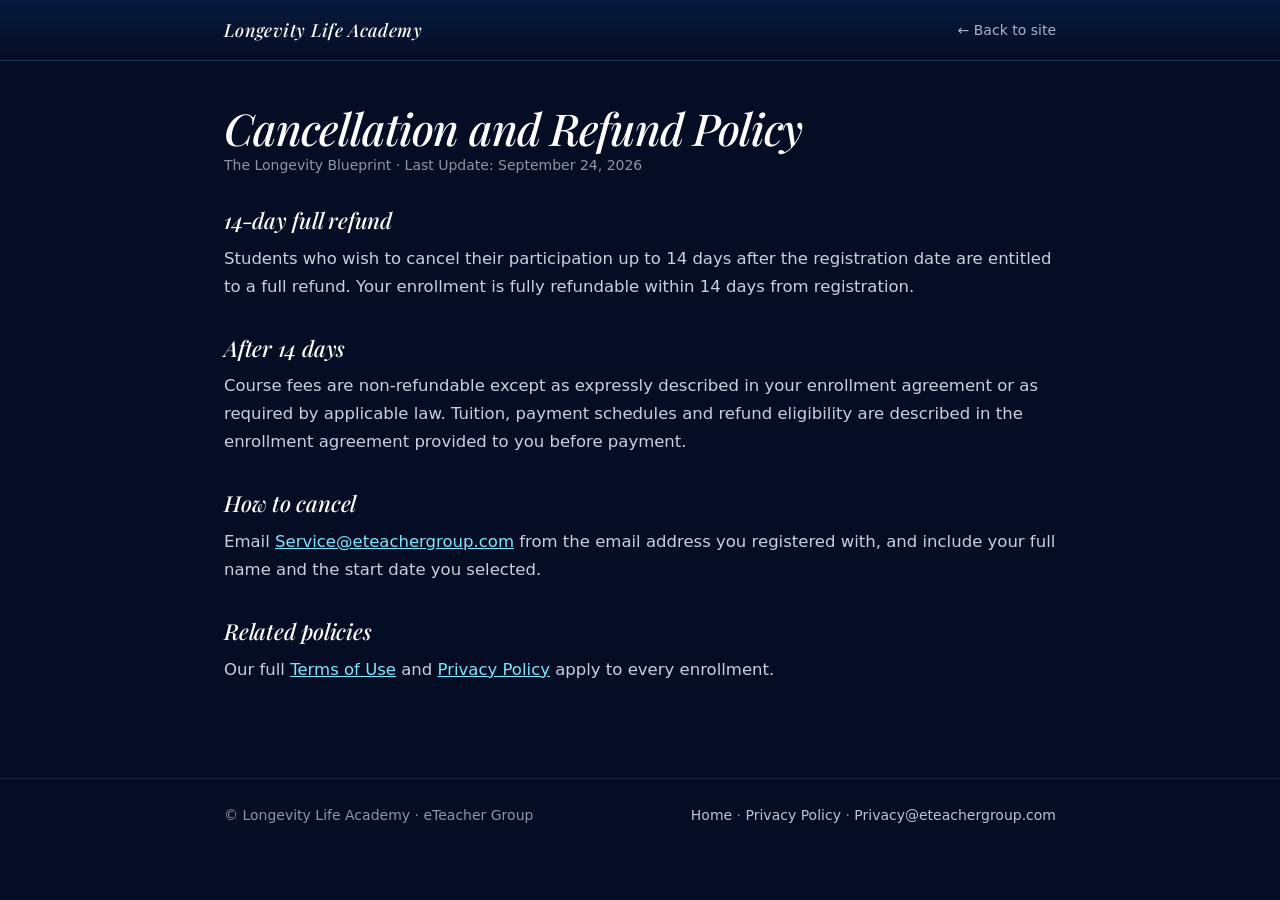
<file: blueprint/cancellation.html>
<!DOCTYPE html>
<html lang="en">
<head>
<meta charset="utf-8">
<meta name="viewport" content="width=device-width,initial-scale=1">
<title>Cancellation and Refund Policy · Longevity Life Academy</title>
<meta name="description" content="Cancellation and refund policy for The Longevity Blueprint by Longevity Life Academy: full refund within 14 days of registration.">
<meta name="robots" content="index,follow">
<link rel="canonical" href="/cancellation.html">
<style>
*{box-sizing:border-box}html,body{margin:0;padding:0}
.pp-wrap{max-width:880px;margin:0 auto;padding:0 24px}
.pp-topbar{padding:18px 0;border-bottom:1px solid rgba(0,0,0,.08);background:#fff}
.pp-topbar .pp-wrap{display:flex;align-items:center;justify-content:space-between;gap:16px}
.pp-brand{font-weight:800;font-size:18px;letter-spacing:.02em;text-decoration:none;color:#0b0b0b}
.pp-back{font-size:14px;text-decoration:none;color:#555}
.pp-back:hover{color:#000}
.pp-main{padding:44px 0 80px}
.pp-main h1{font-size:44px;line-height:1.05;margin:0 0 6px;letter-spacing:-.02em}
.pp-meta{color:#666;font-size:14px;margin:0 0 28px}
.pp-body{font-size:16.5px;line-height:1.7;color:#181818}
.pp-body h2{font-size:22px;line-height:1.25;margin:34px 0 10px;letter-spacing:-.01em}
.pp-body p{margin:0 0 14px}
.pp-body ul{margin:0 0 16px 22px;padding:0}
.pp-body li{margin:0 0 8px}
.pp-body a{color:#0a58ff;text-decoration:underline}
.pp-body strong{font-weight:700}
@media (max-width:640px){.pp-main h1{font-size:34px}.pp-body{font-size:16px}}

body{background:#040D24;color:#E8F0FF;font-family:'Inter',system-ui,-apple-system,Segoe UI,Roboto,sans-serif}
.pp-topbar{background:linear-gradient(180deg,#071A3D,#040D24);border-bottom:1px solid rgba(125,229,255,.14)}
.pp-brand{color:#fff}
.pp-back{color:rgba(232,240,255,.72)}.pp-back:hover{color:#7DE5FF}
.pp-main h1{font-family:'Playfair Display',Georgia,serif;color:#fff}
.pp-meta{color:rgba(232,240,255,.6)}
.pp-body{color:rgba(232,240,255,.86)}
.pp-body h2{color:#fff;font-family:'Playfair Display',Georgia,serif}
.pp-body a{color:#7DE5FF}
.pp-footer{padding:28px 0;border-top:1px solid rgba(125,229,255,.14);color:rgba(232,240,255,.6);font-size:14px}
.pp-footer .pp-wrap{display:flex;justify-content:space-between;gap:16px;flex-wrap:wrap}
.pp-footer a{color:rgba(232,240,255,.8);text-decoration:none}.pp-footer a:hover{color:#7DE5FF}
</style>
</head>
<body>
<header class="pp-topbar"><div class="pp-wrap"><a class="pp-brand" href="/">Longevity Life Academy</a><a class="pp-back" href="/">← Back to site</a></div></header>
<main class="pp-main"><div class="pp-wrap">
<h1>Cancellation and Refund Policy</h1>
<p class="pp-meta">The Longevity Blueprint · Last Update: September 24, 2026</p>
<article class="pp-body">
<h2>14-day full refund</h2>
<p>Students who wish to cancel their participation up to 14 days after the registration date are entitled to a full refund. Your enrollment is fully refundable within 14 days from registration.</p>
<h2>After 14 days</h2>
<p>Course fees are non-refundable except as expressly described in your enrollment agreement or as required by applicable law. Tuition, payment schedules and refund eligibility are described in the enrollment agreement provided to you before payment.</p>
<h2>How to cancel</h2>
<p>Email <a href="mailto:Service@eteachergroup.com">Service@eteachergroup.com</a> from the email address you registered with, and include your full name and the start date you selected.</p>
<h2>Related policies</h2>
<p>Our full <a href="https://www.longevitylifeacademy.com/terms.html">Terms of Use</a> and <a href="privacy.html">Privacy Policy</a> apply to every enrollment.</p>
</article>
</div></main>

<footer class="pp-footer"><div class="pp-wrap">
<span>© Longevity Life Academy · eTeacher Group</span>
<span><a href="index.html">Home</a> · <a href="privacy.html">Privacy Policy</a> · <a href="mailto:Privacy@eteachergroup.com">Privacy@eteachergroup.com</a></span>
</div></footer>

<link rel="stylesheet" href="../brand-typography.css?v=brand1">
</body></html>
</file>
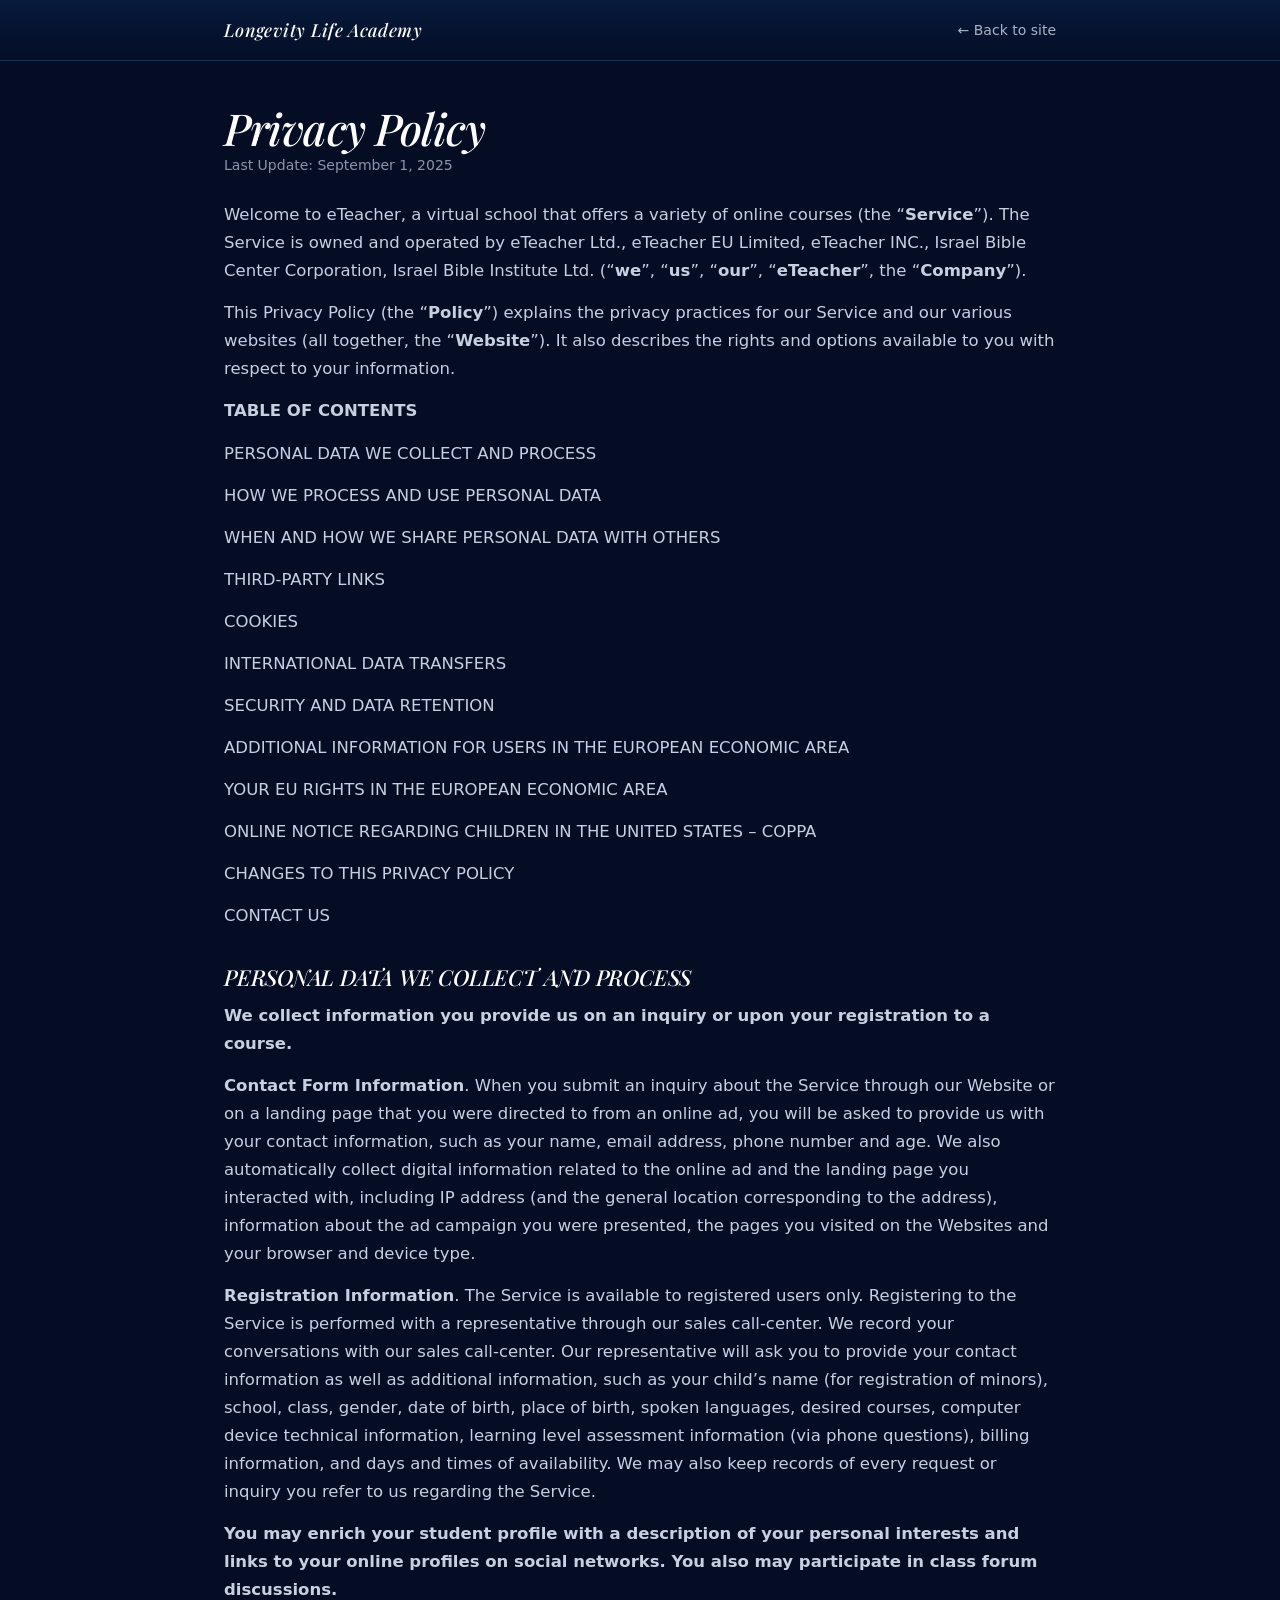
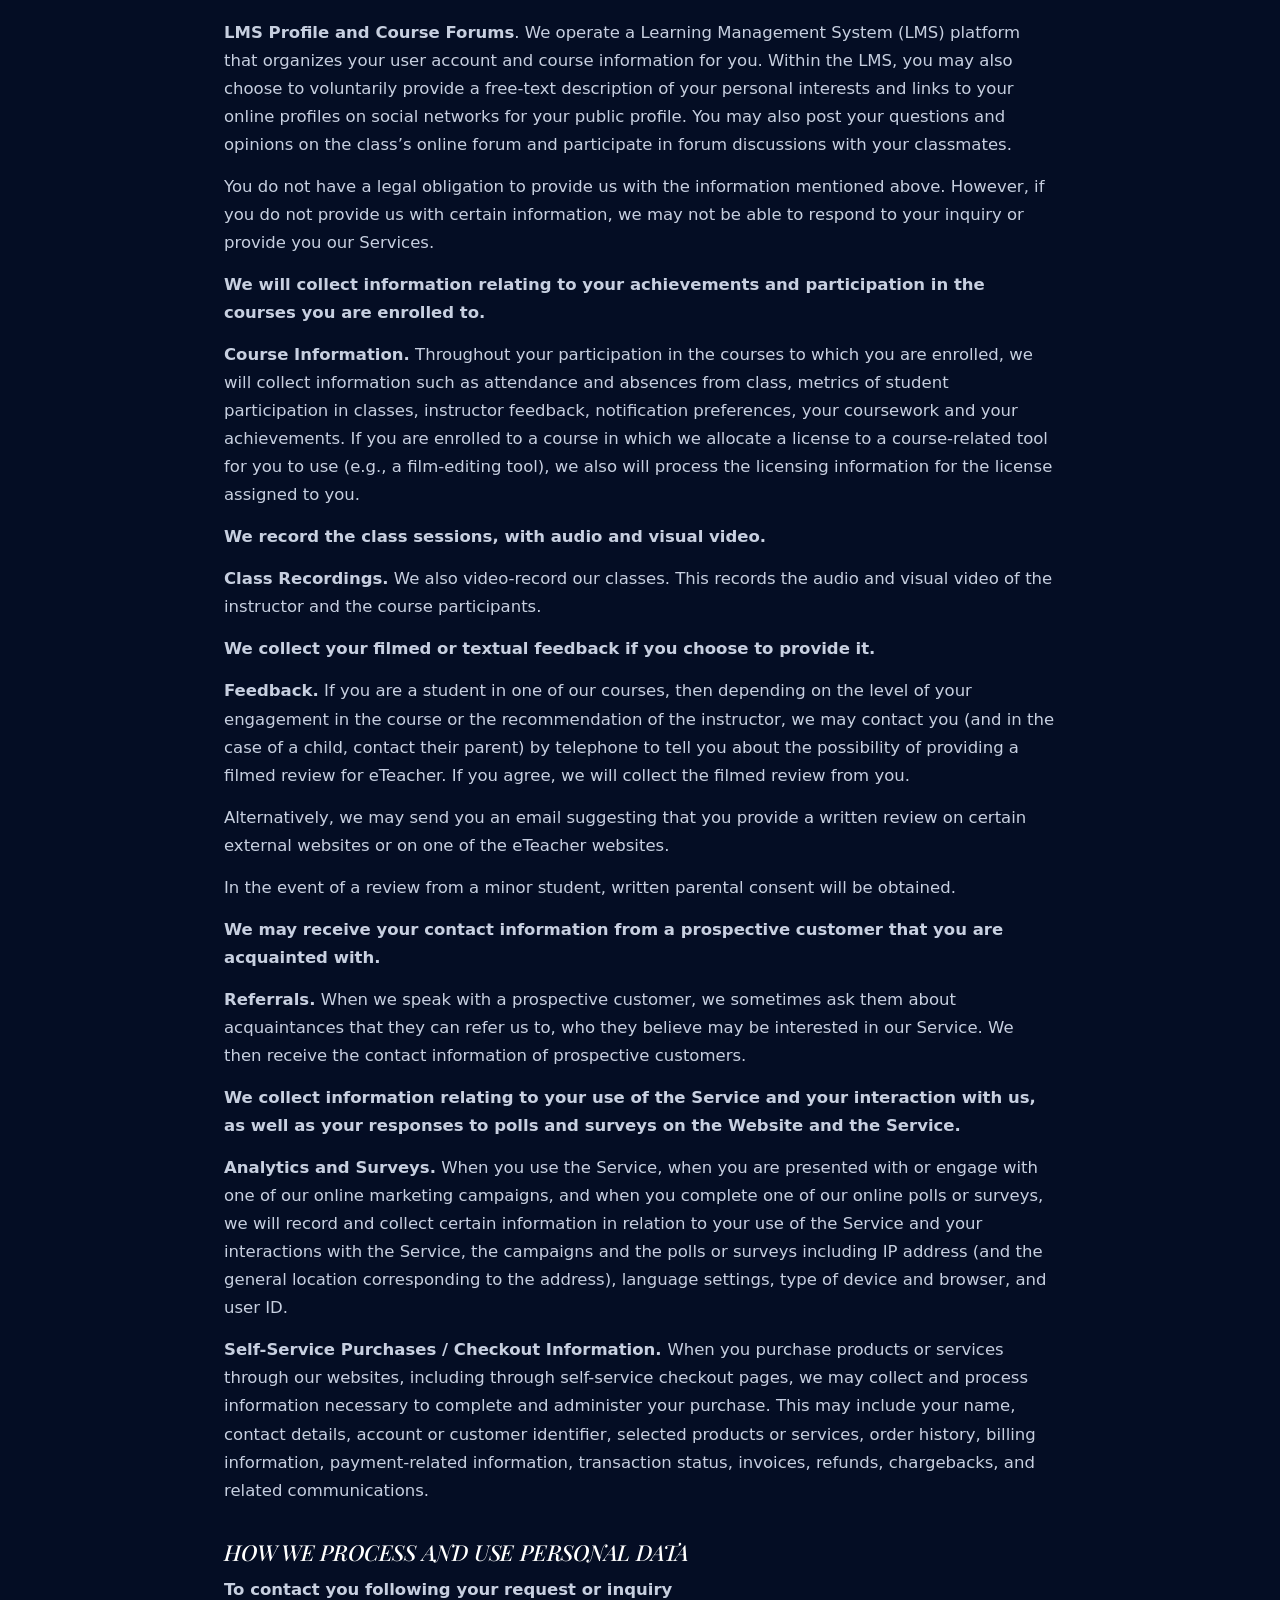
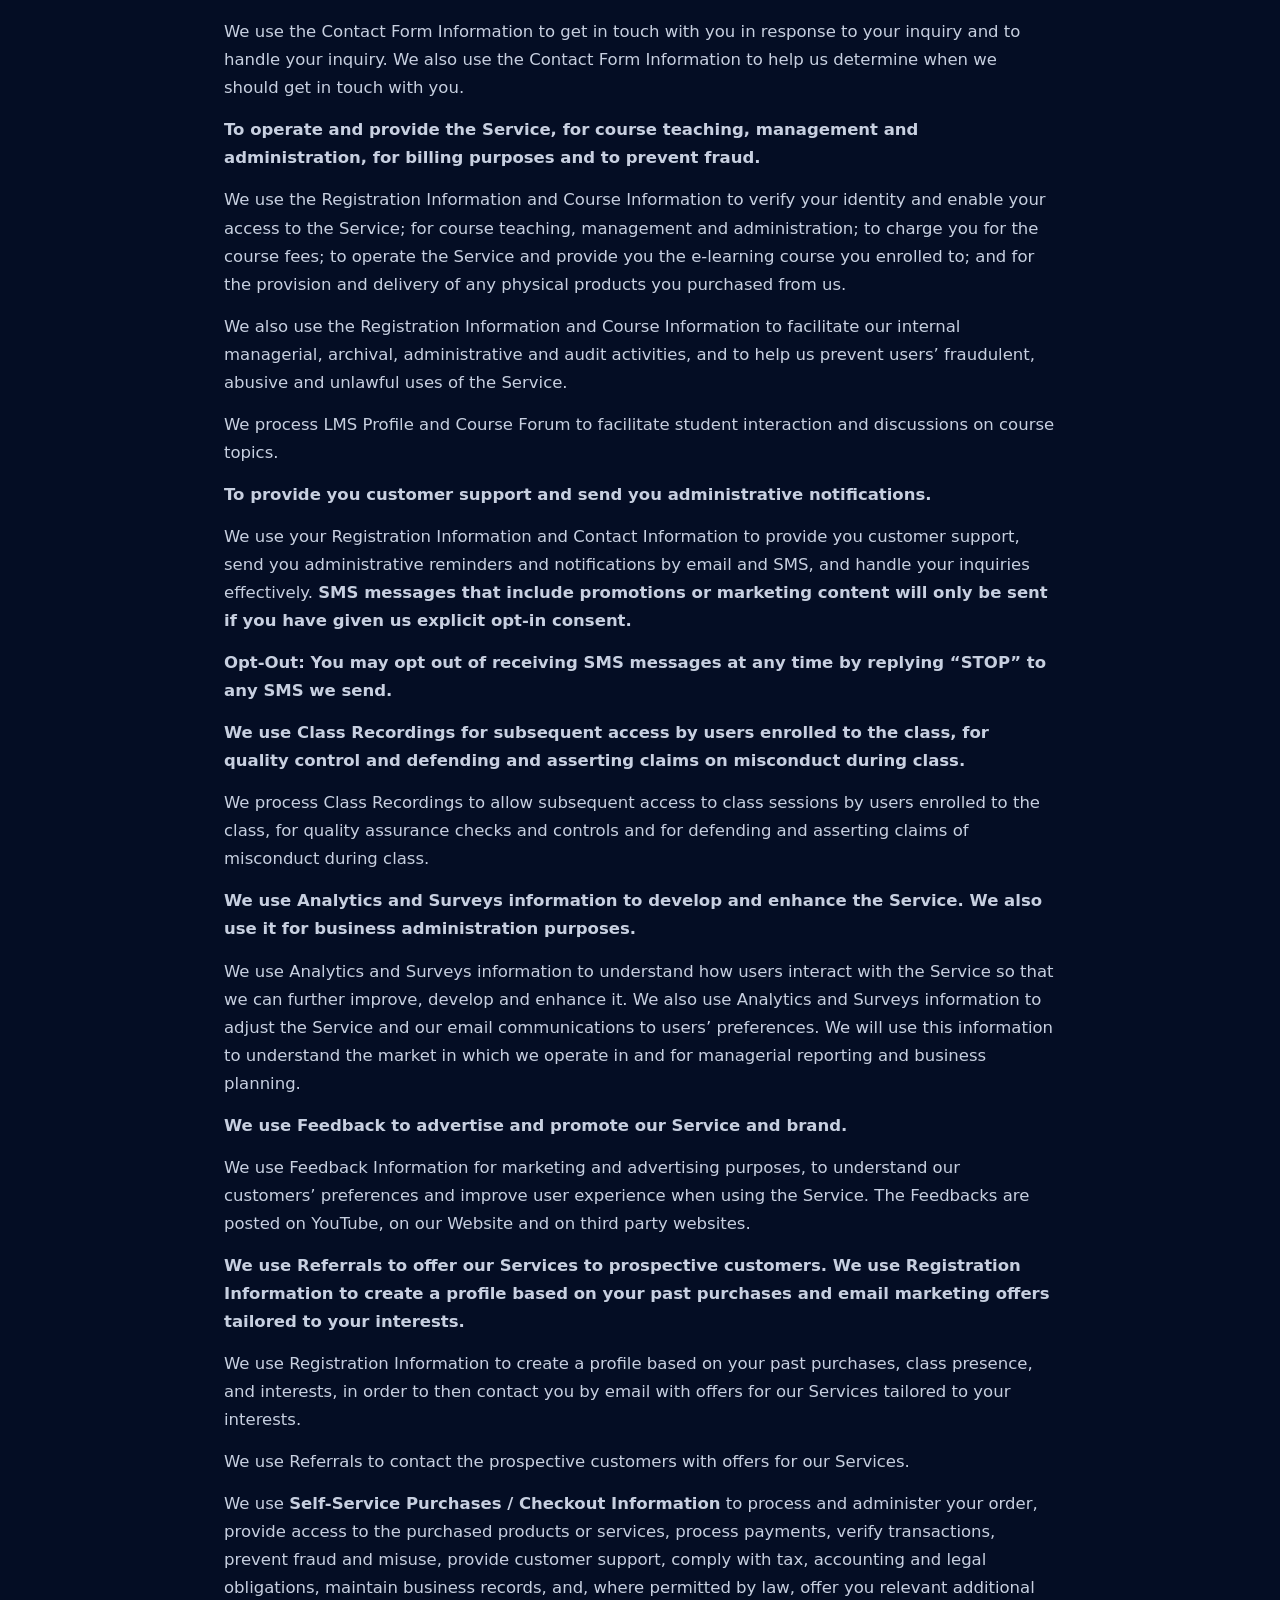
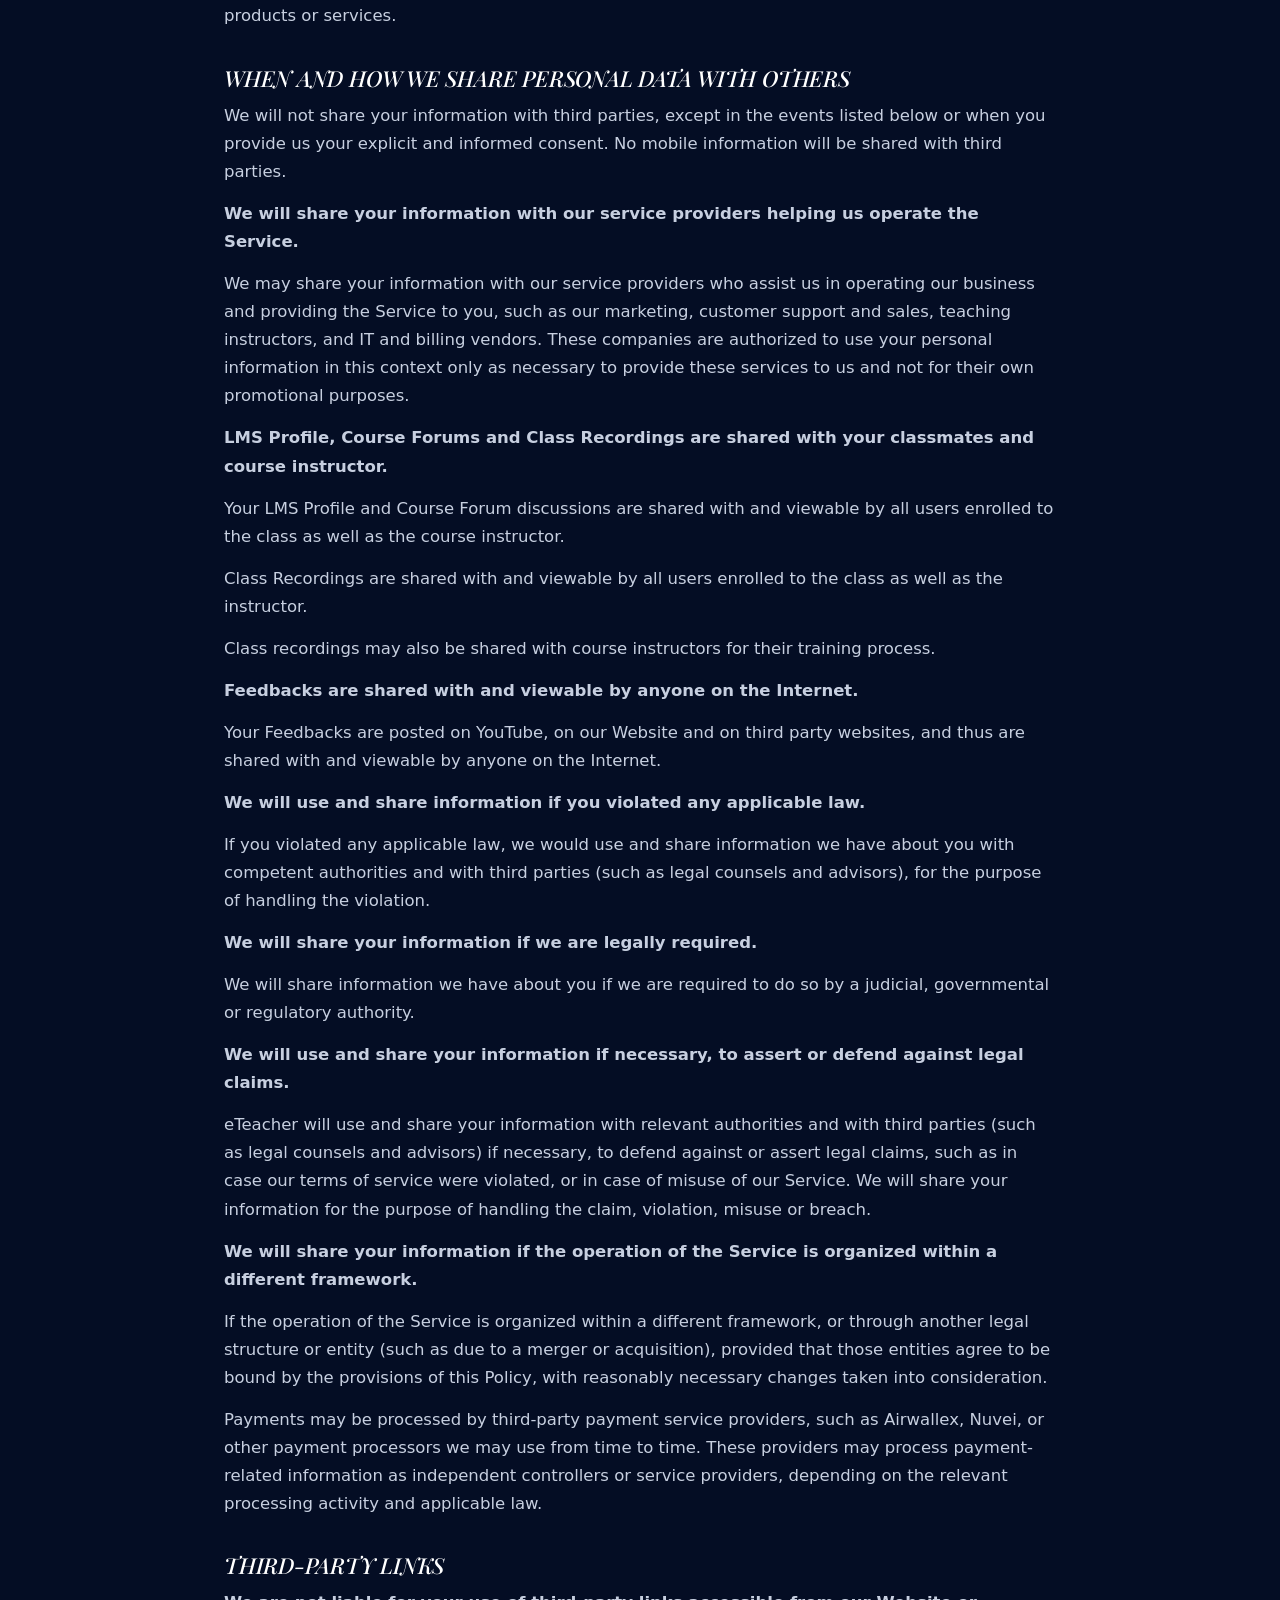
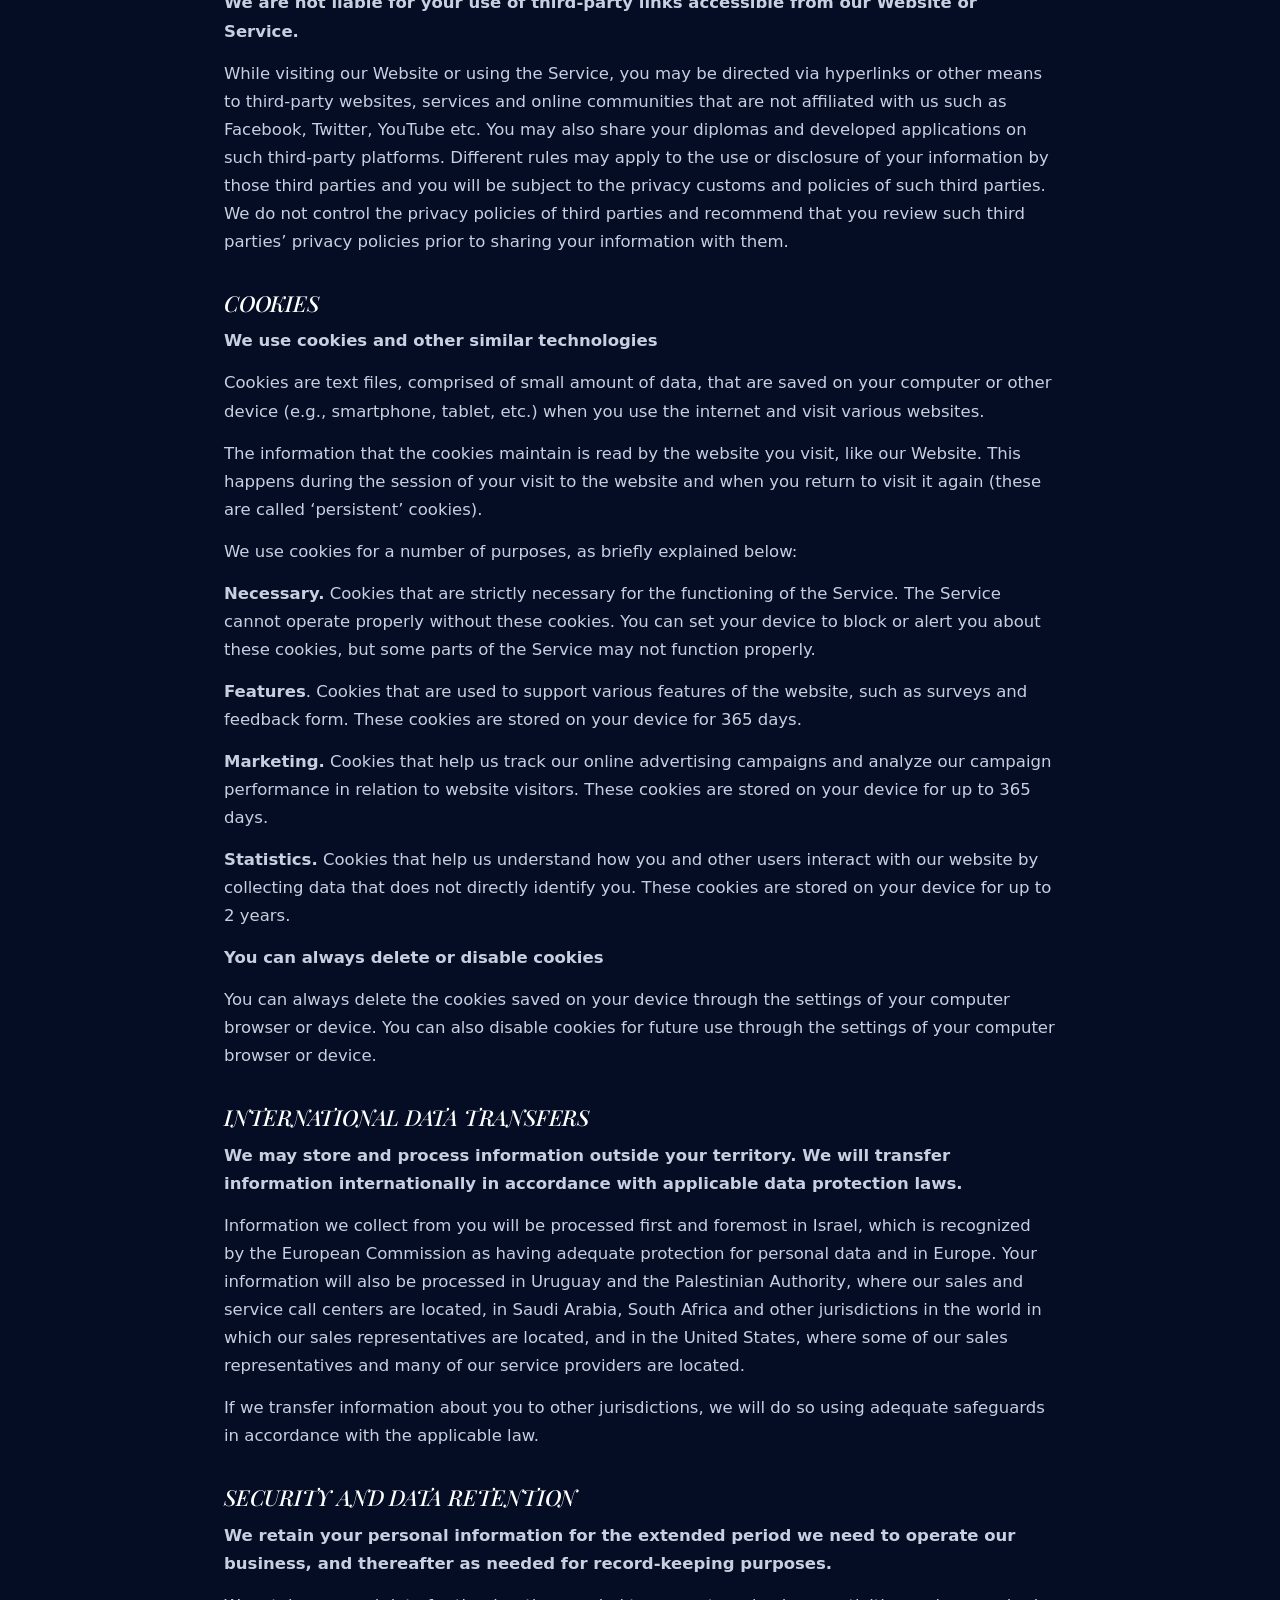
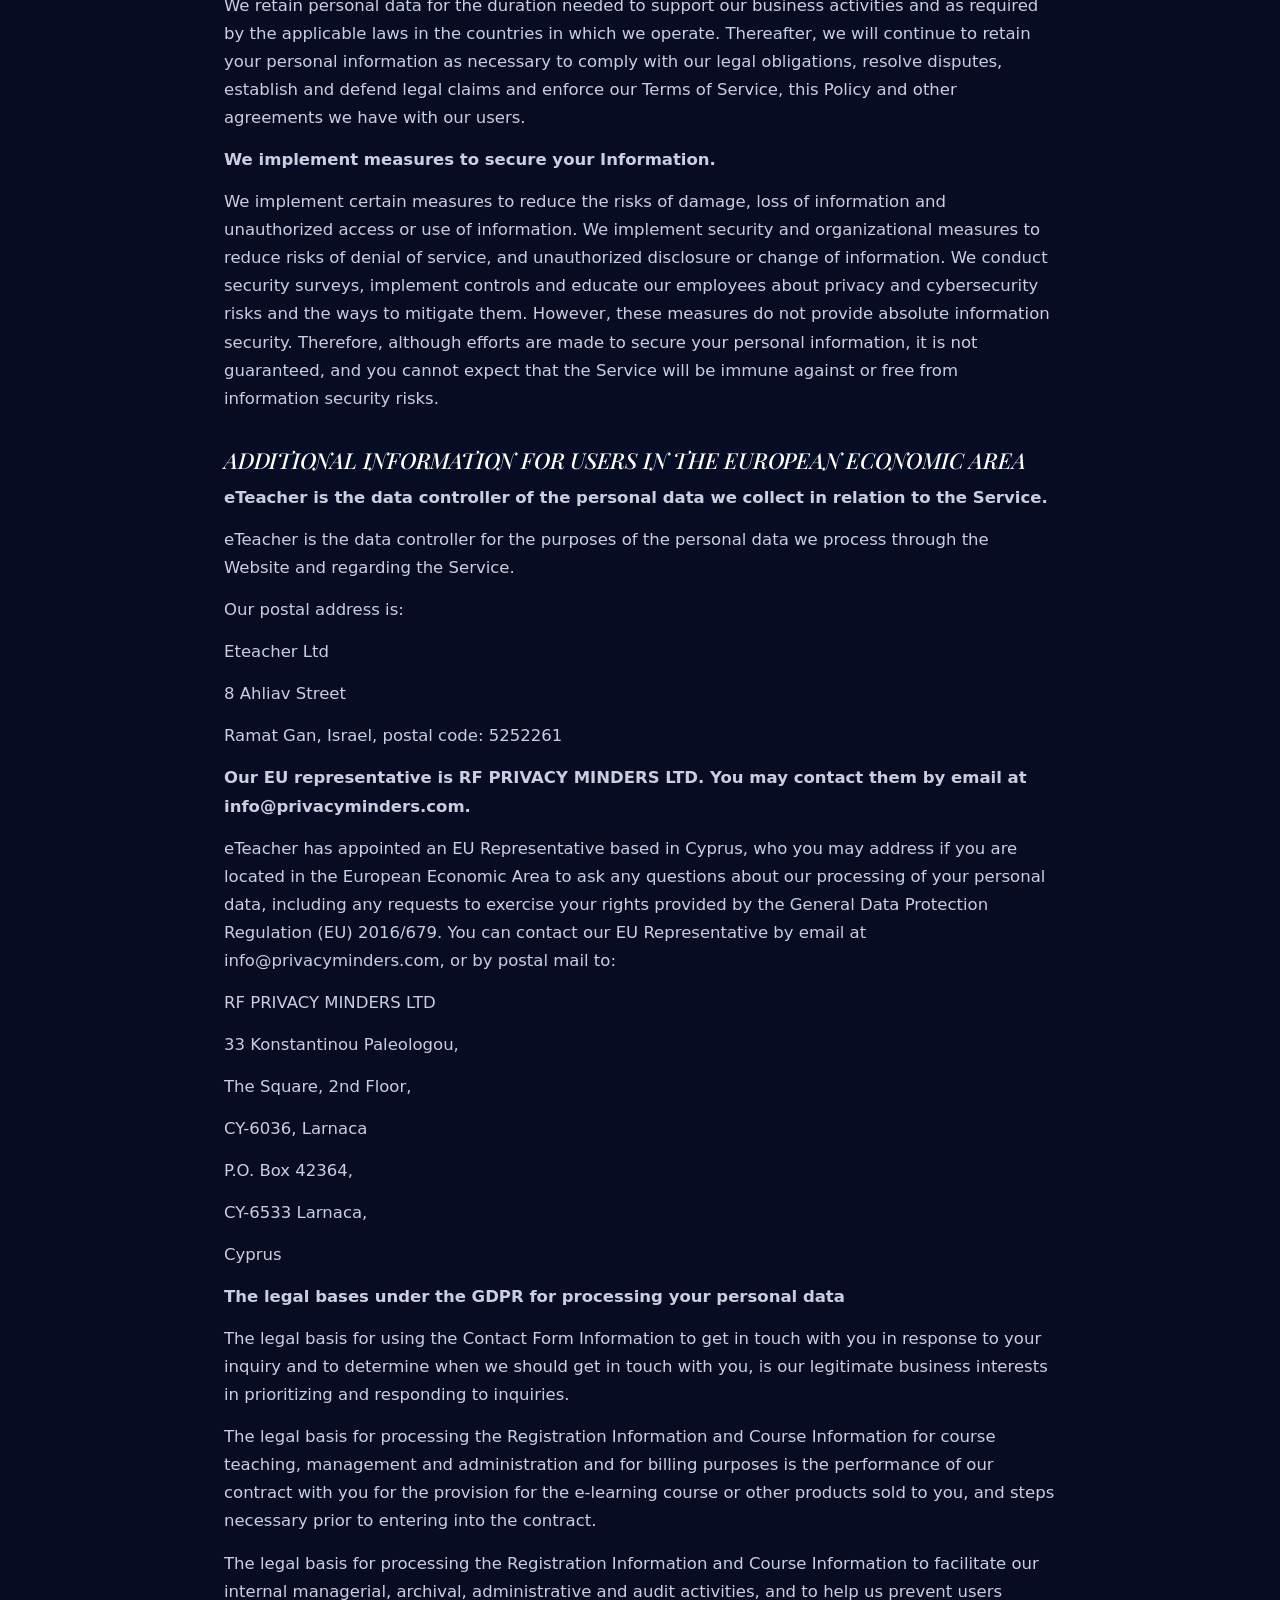
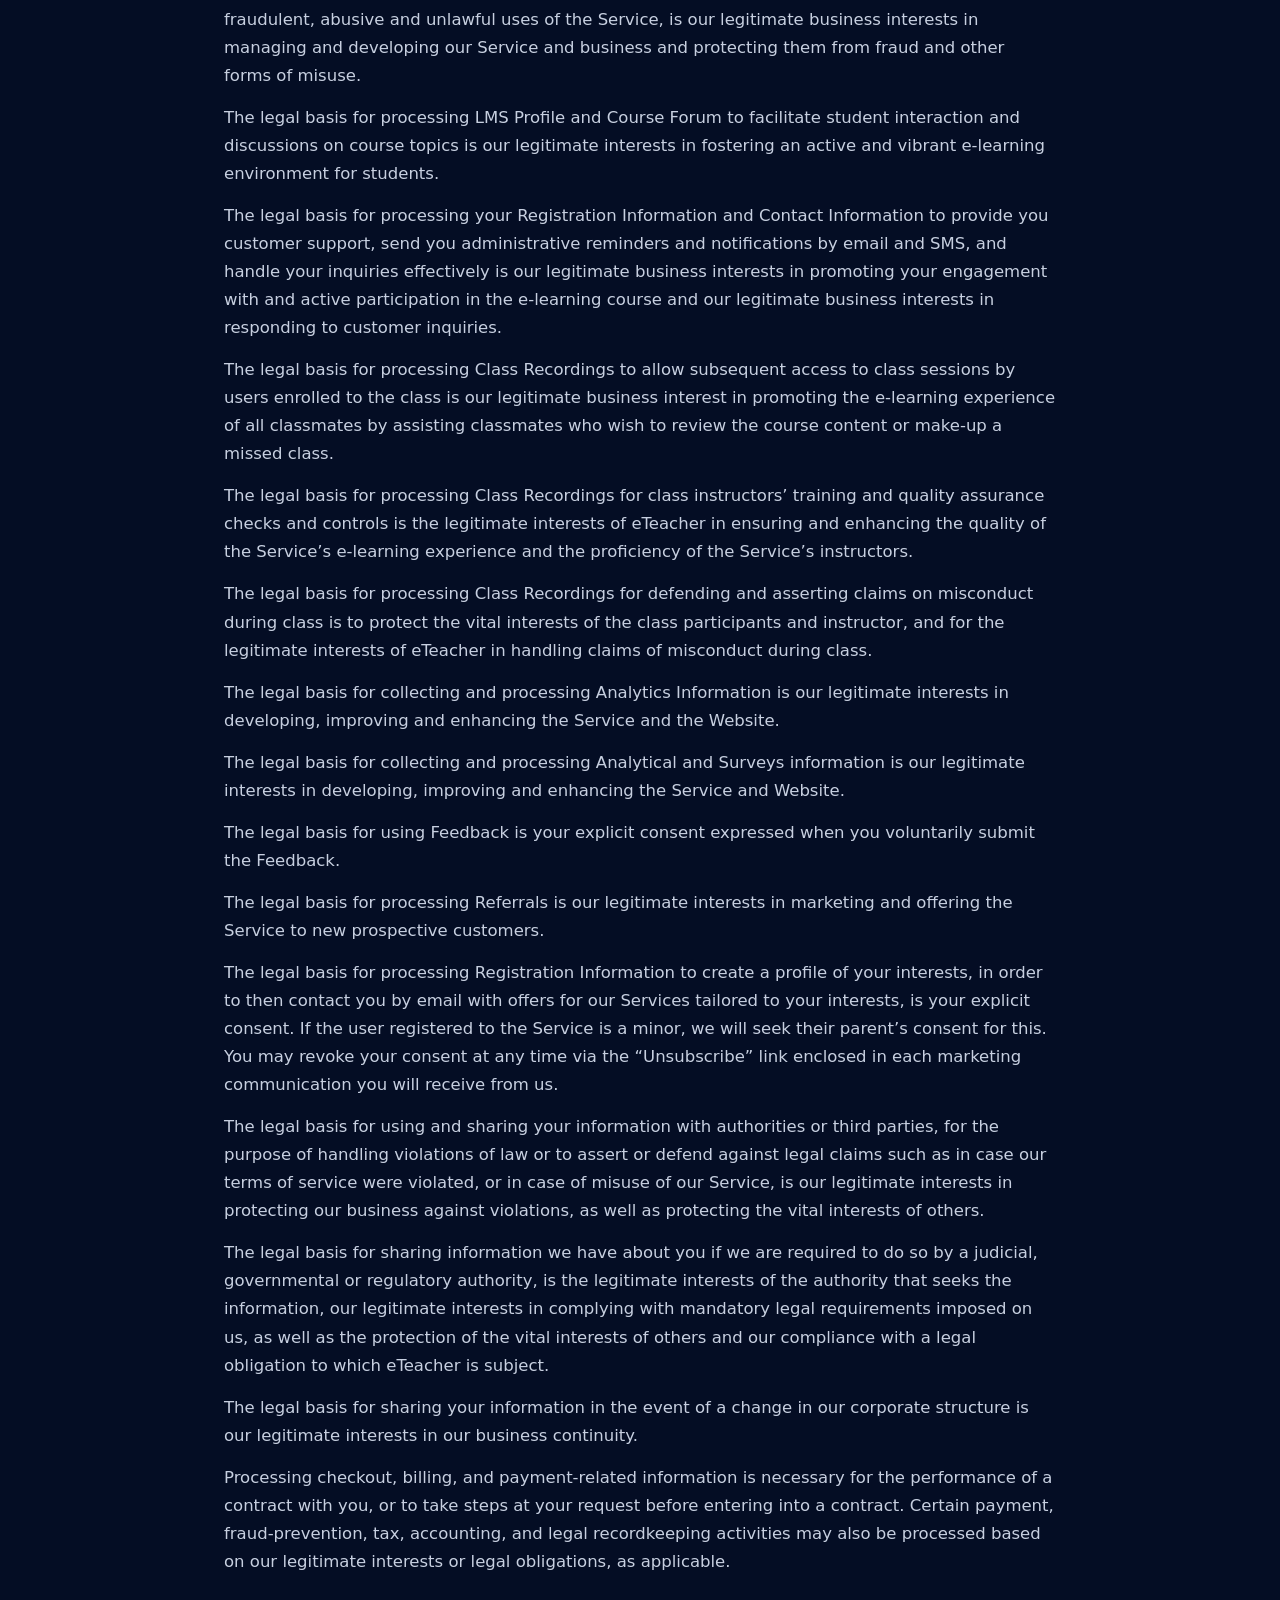
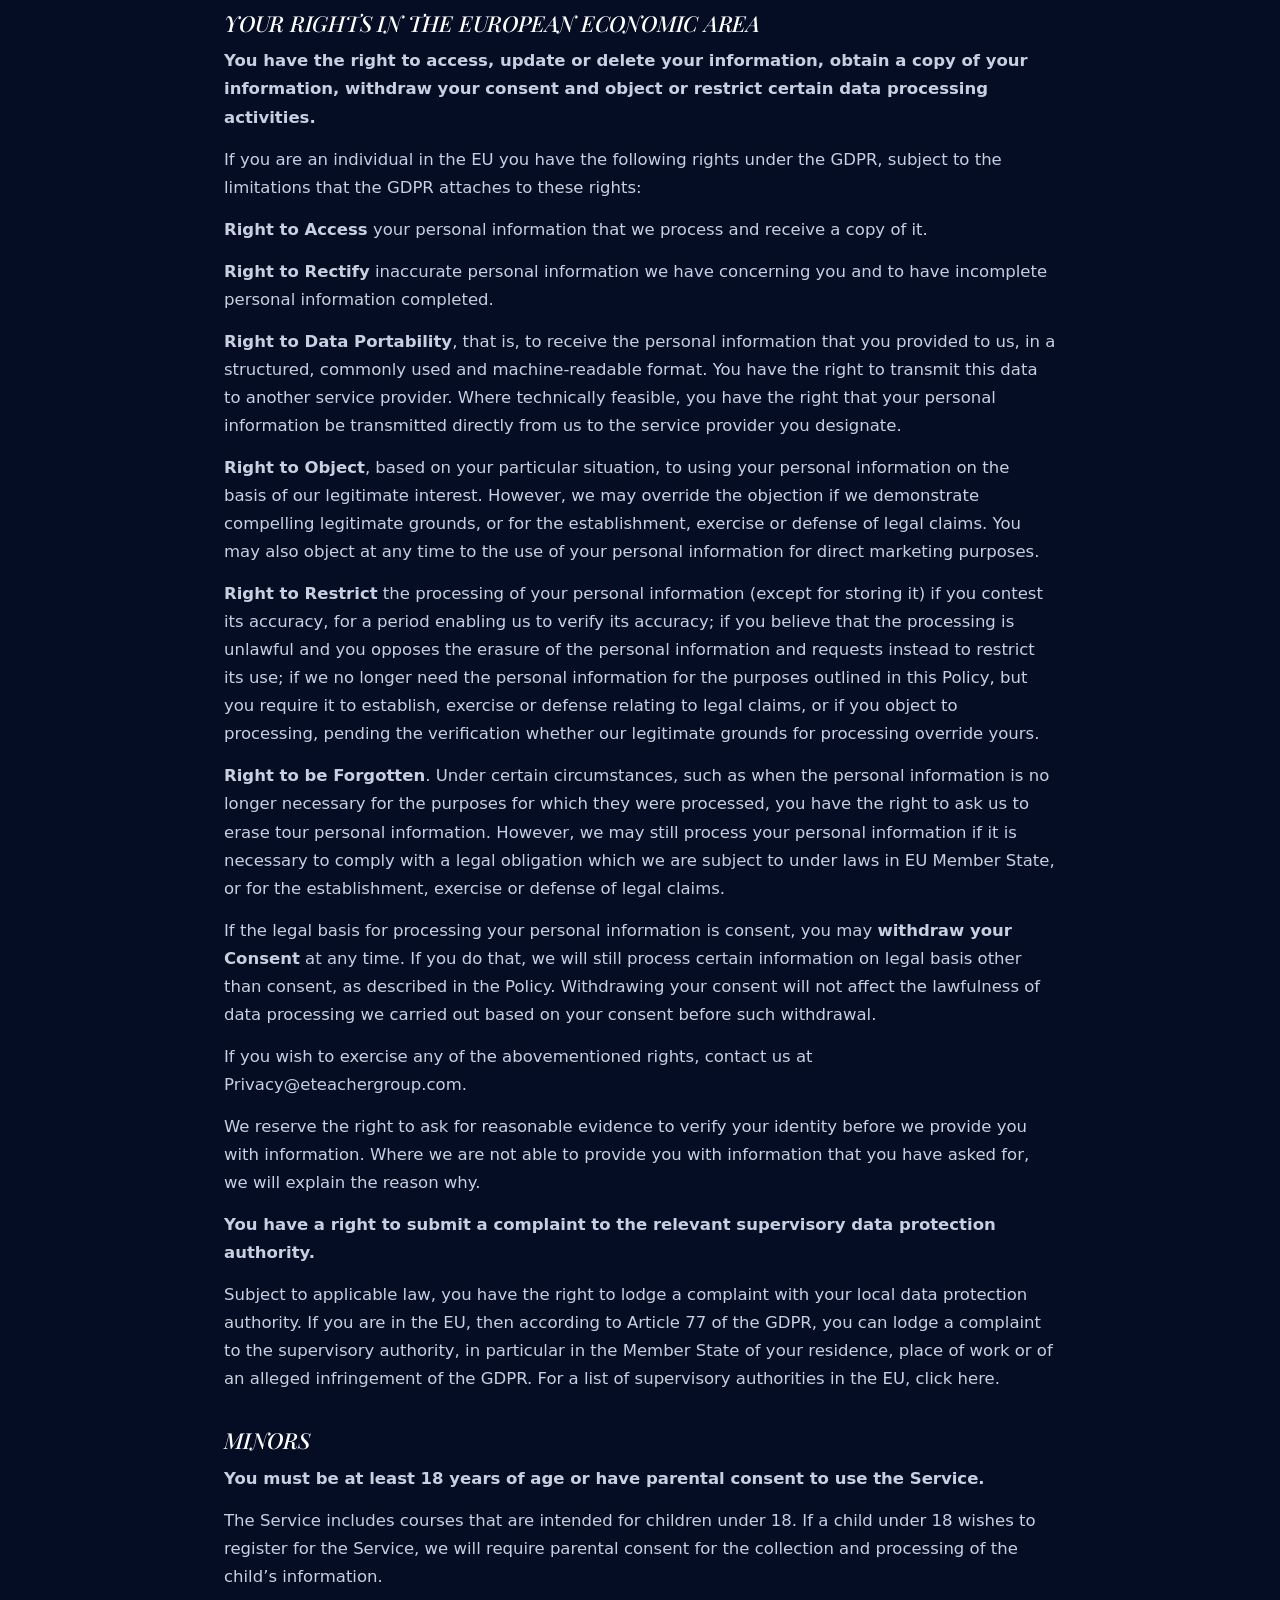
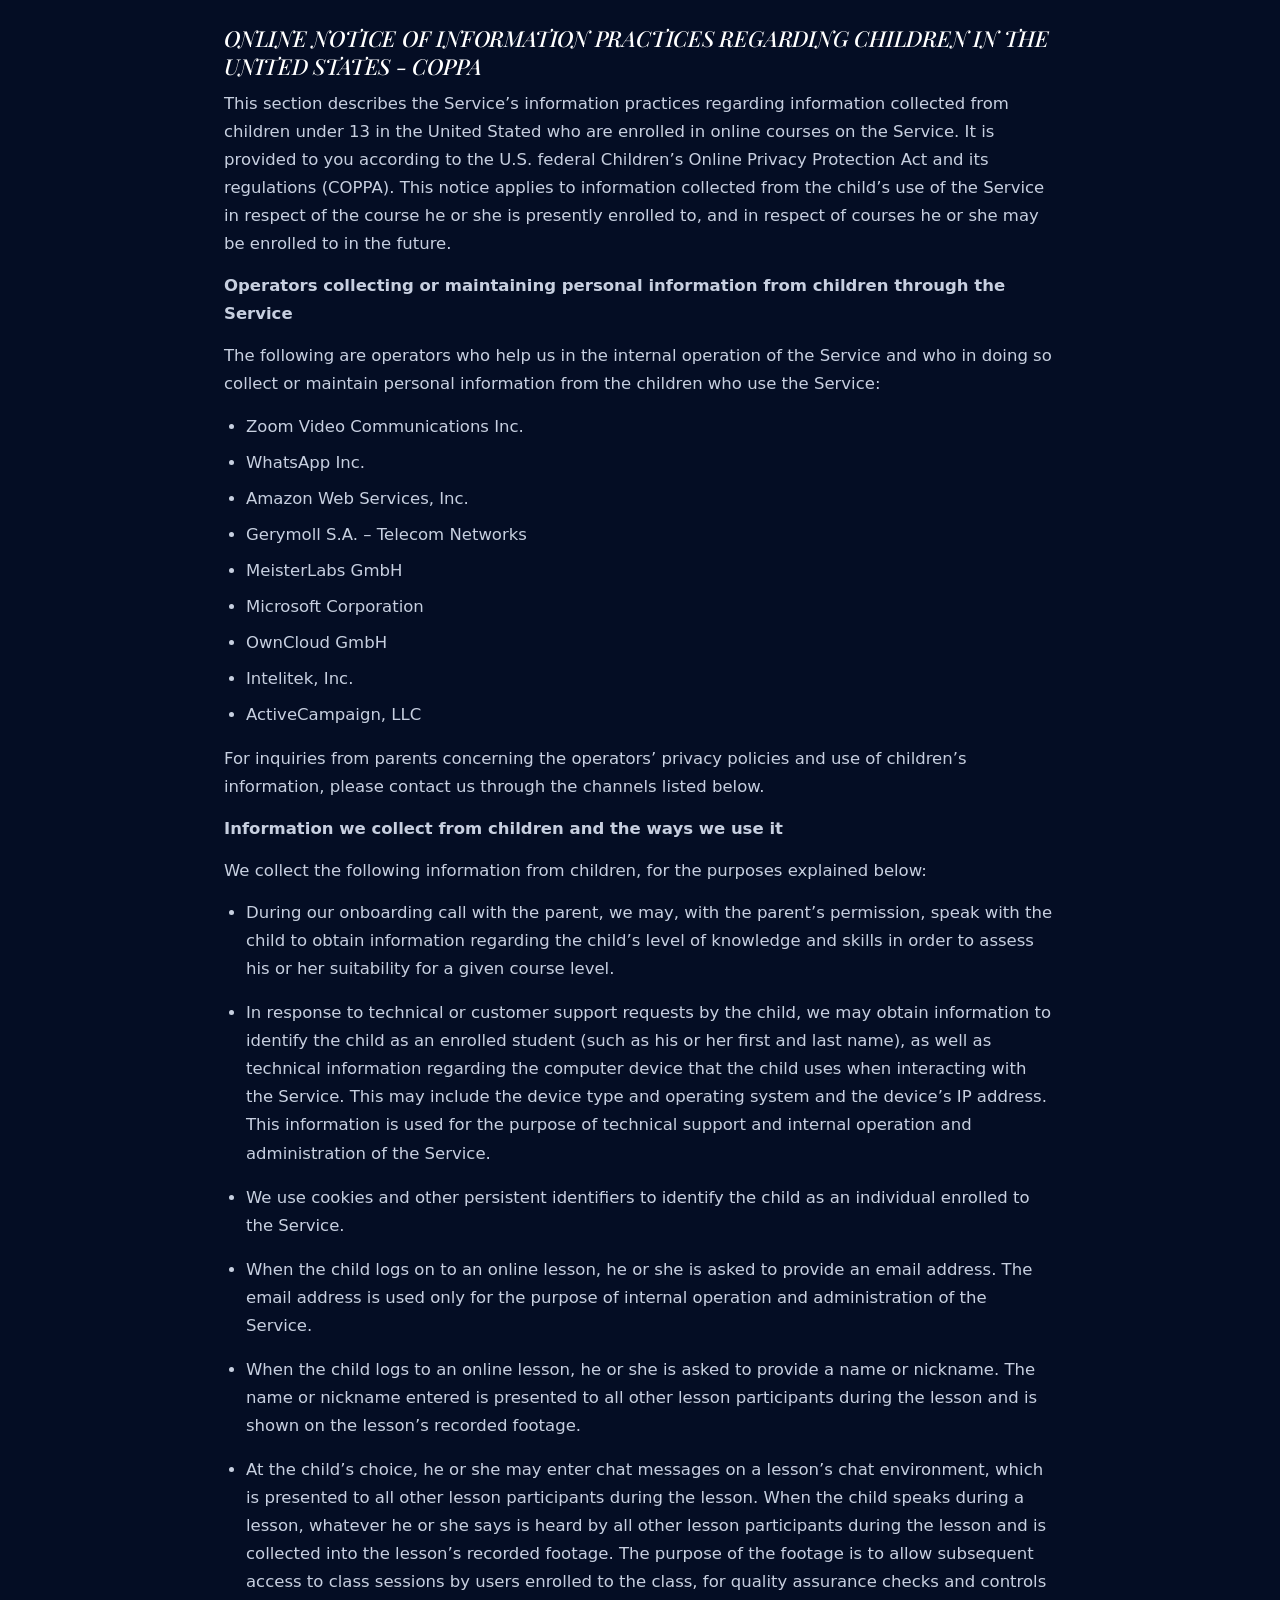
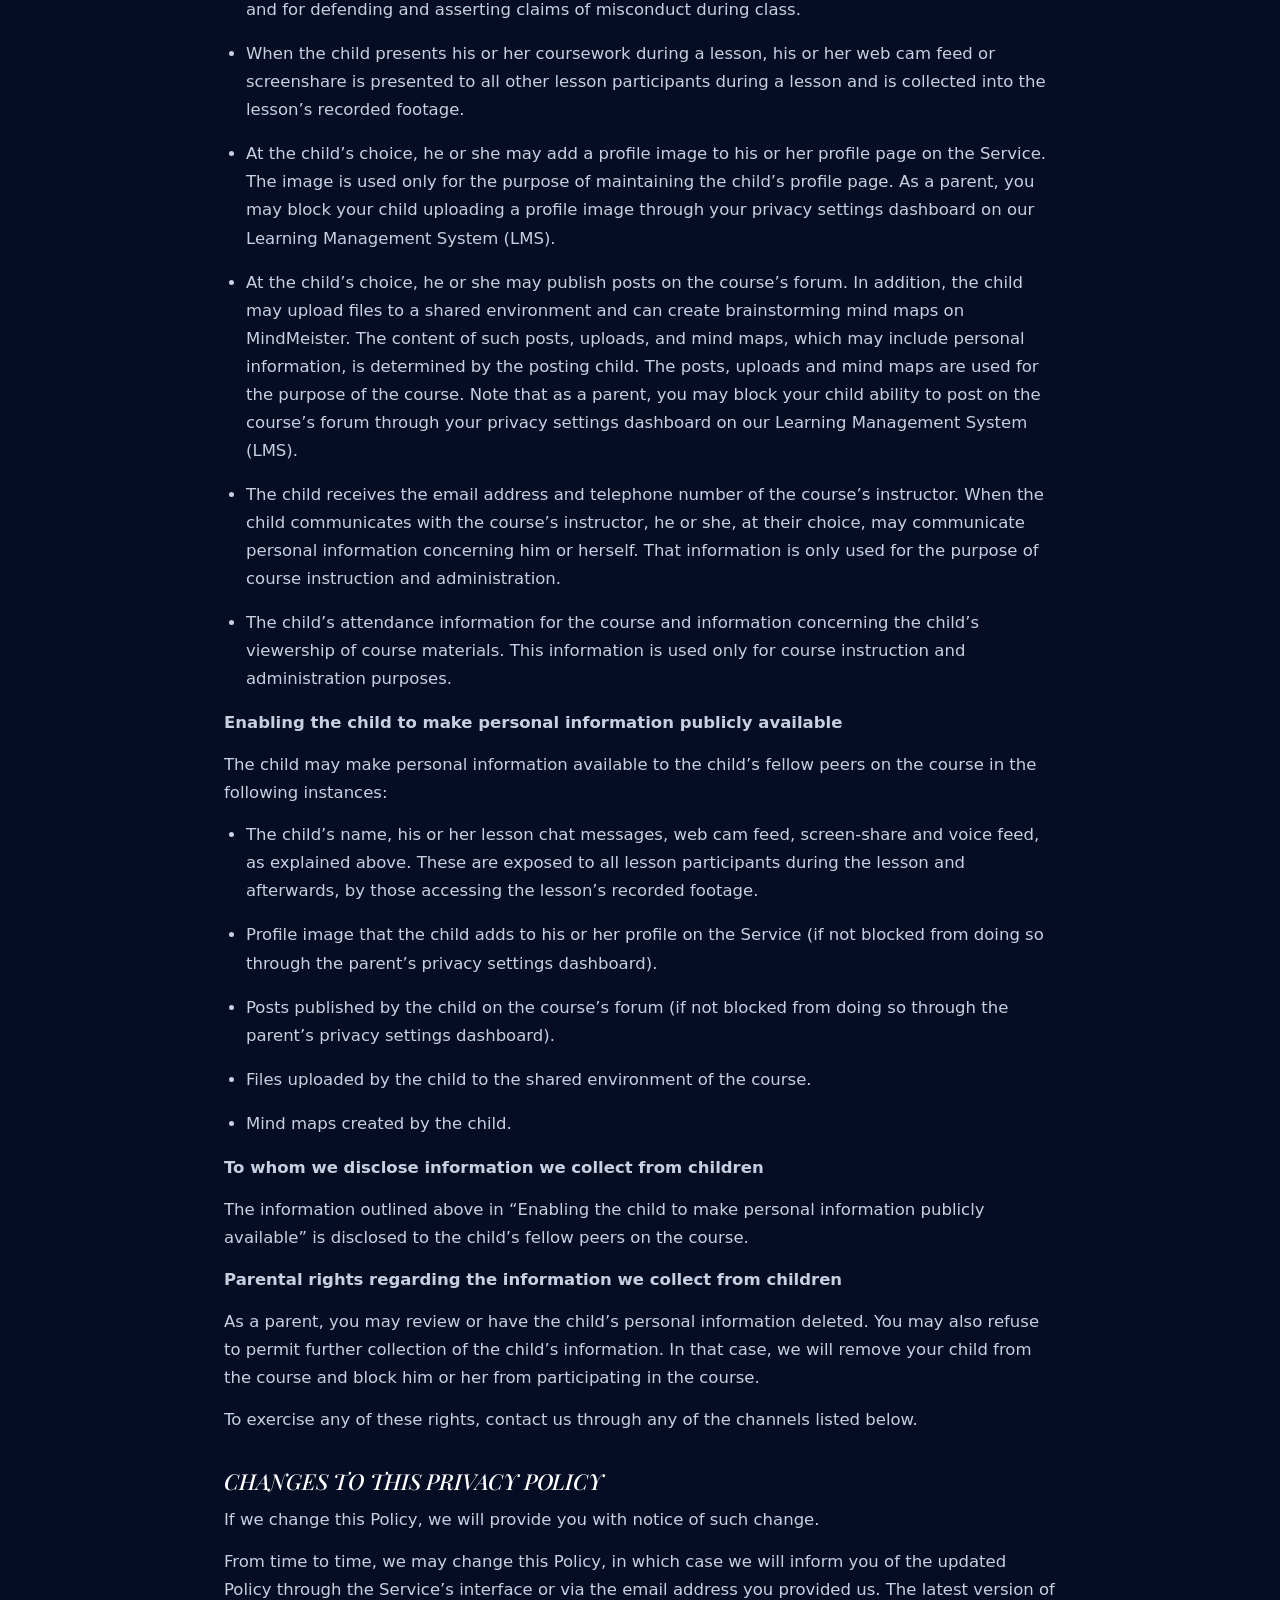
<file: blueprint/privacy.html>
<!DOCTYPE html>
<html lang="en">
<head>
<meta charset="utf-8">
<meta name="viewport" content="width=device-width,initial-scale=1">
<title>Privacy Policy · Longevity Life Academy</title>
<meta name="description" content="Longevity Life Academy Privacy Policy — how we collect, use, share, retain and protect personal data across our websites and services.">
<meta name="robots" content="index,follow">
<link rel="canonical" href="/privacy.html">
<style>
*{box-sizing:border-box}html,body{margin:0;padding:0}
.pp-wrap{max-width:880px;margin:0 auto;padding:0 24px}
.pp-topbar{padding:18px 0;border-bottom:1px solid rgba(0,0,0,.08);background:#fff}
.pp-topbar .pp-wrap{display:flex;align-items:center;justify-content:space-between;gap:16px}
.pp-brand{font-weight:800;font-size:18px;letter-spacing:.02em;text-decoration:none;color:#0b0b0b}
.pp-back{font-size:14px;text-decoration:none;color:#555}
.pp-back:hover{color:#000}
.pp-main{padding:44px 0 80px}
.pp-main h1{font-size:44px;line-height:1.05;margin:0 0 6px;letter-spacing:-.02em}
.pp-meta{color:#666;font-size:14px;margin:0 0 28px}
.pp-body{font-size:16.5px;line-height:1.7;color:#181818}
.pp-body h2{font-size:22px;line-height:1.25;margin:34px 0 10px;letter-spacing:-.01em}
.pp-body p{margin:0 0 14px}
.pp-body ul{margin:0 0 16px 22px;padding:0}
.pp-body li{margin:0 0 8px}
.pp-body a{color:#0a58ff;text-decoration:underline}
.pp-body strong{font-weight:700}
@media (max-width:640px){.pp-main h1{font-size:34px}.pp-body{font-size:16px}}

body{background:#040D24;color:#E8F0FF;font-family:'Inter',system-ui,-apple-system,Segoe UI,Roboto,sans-serif}
.pp-topbar{background:linear-gradient(180deg,#071A3D,#040D24);border-bottom:1px solid rgba(125,229,255,.14)}
.pp-brand{color:#fff}
.pp-back{color:rgba(232,240,255,.72)}.pp-back:hover{color:#7DE5FF}
.pp-main h1{font-family:'Playfair Display',Georgia,serif;color:#fff}
.pp-meta{color:rgba(232,240,255,.6)}
.pp-body{color:rgba(232,240,255,.86)}
.pp-body h2{color:#fff;font-family:'Playfair Display',Georgia,serif}
.pp-body a{color:#7DE5FF}
.pp-footer{padding:28px 0;border-top:1px solid rgba(125,229,255,.14);color:rgba(232,240,255,.6);font-size:14px}
.pp-footer .pp-wrap{display:flex;justify-content:space-between;gap:16px;flex-wrap:wrap}
.pp-footer a{color:rgba(232,240,255,.8);text-decoration:none}.pp-footer a:hover{color:#7DE5FF}
</style>
</head>
<body>
<header class="pp-topbar"><div class="pp-wrap"><a class="pp-brand" href="/">Longevity Life Academy</a><a class="pp-back" href="/">← Back to site</a></div></header>
<main class="pp-main"><div class="pp-wrap">
<h1>Privacy Policy</h1>
<p class="pp-meta">Last Update: September 1, 2025</p>
<article class="pp-body">
<p>Welcome to eTeacher, a virtual school that offers a variety of online courses (the “<strong>Service</strong>”). The Service is owned and operated by eTeacher Ltd., eTeacher EU Limited, eTeacher INC., Israel Bible Center Corporation, Israel Bible Institute Ltd. (“<strong>we</strong>”, “<strong>us</strong>”, “<strong>our</strong>”, “<strong>eTeacher</strong>”, the “<strong>Company</strong>”).</p>
<p>This Privacy Policy (the “<strong>Policy</strong>”) explains the privacy practices for our Service and our various websites (all together, the “<strong>Website</strong>”). It also describes the rights and options available to you with respect to your information.</p>
<p><strong>TABLE OF CONTENTS</strong></p>
<p>PERSONAL DATA WE COLLECT AND PROCESS</p>
<p>HOW WE PROCESS AND USE PERSONAL DATA</p>
<p>WHEN AND HOW WE SHARE PERSONAL DATA WITH OTHERS</p>
<p>THIRD-PARTY LINKS</p>
<p>COOKIES</p>
<p>INTERNATIONAL DATA TRANSFERS</p>
<p>SECURITY AND DATA RETENTION</p>
<p>ADDITIONAL INFORMATION FOR USERS IN THE EUROPEAN ECONOMIC AREA</p>
<p>YOUR EU RIGHTS IN THE EUROPEAN ECONOMIC AREA</p>
<p>ONLINE NOTICE REGARDING CHILDREN IN THE UNITED STATES – COPPA</p>
<p>CHANGES TO THIS PRIVACY POLICY</p>
<p>CONTACT US</p>
<h2>PERSONAL DATA WE COLLECT AND PROCESS</h2>
<p><strong>We collect information you provide us on an inquiry or upon your registration to a course.</strong></p>
<p><strong>Contact Form Information</strong>. When you submit an inquiry about the Service through our Website or on a landing page that you were directed to from an online ad, you will be asked to provide us with your contact information, such as your name, email address, phone number and age. We also automatically collect digital information related to the online ad and the landing page you interacted with, including IP address (and the general location corresponding to the address), information about the ad campaign you were presented, the pages you visited on the Websites and your browser and device type.</p>
<p><strong>Registration Information</strong>. The Service is available to registered users only. Registering to the Service is performed with a representative through our sales call-center. We record your conversations with our sales call-center. Our representative will ask you to provide your contact information as well as additional information, such as your child’s name (for registration of minors), school, class, gender, date of birth, place of birth, spoken languages, desired courses, computer device technical information, learning level assessment information (via phone questions), billing information, and days and times of availability. We may also keep records of every request or inquiry you refer to us regarding the Service.</p>
<p><strong>You may enrich your student profile with a description of your personal interests and links to your online profiles on social networks. You also may participate in class forum discussions.</strong></p>
<p><strong>LMS Profile and Course Forums</strong>. We operate a Learning Management System (LMS) platform that organizes your user account and course information for you. Within the LMS, you may also choose to voluntarily provide a free-text description of your personal interests and links to your online profiles on social networks for your public profile. You may also post your questions and opinions on the class’s online forum and participate in forum discussions with your classmates.</p>
<p>You do not have a legal obligation to provide us with the information mentioned above. However, if you do not provide us with certain information, we may not be able to respond to your inquiry or provide you our Services.</p>
<p><strong>We will collect information relating to your achievements and participation in the courses you are enrolled to.</strong></p>
<p><strong>Course Information.</strong> Throughout your participation in the courses to which you are enrolled, we will collect information such as attendance and absences from class, metrics of student participation in classes, instructor feedback, notification preferences, your coursework and your achievements. If you are enrolled to a course in which we allocate a license to a course-related tool for you to use (e.g., a film-editing tool), we also will process the licensing information for the license assigned to you.</p>
<p><strong>We record the class sessions, with audio and visual video.</strong></p>
<p><strong>Class Recordings.</strong> We also video-record our classes. This records the audio and visual video of the instructor and the course participants.</p>
<p><strong>We collect your filmed or textual feedback if you choose to provide it.</strong></p>
<p><strong>Feedback.</strong> If you are a student in one of our courses, then depending on the level of your engagement in the course or the recommendation of the instructor, we may contact you (and in the case of a child, contact their parent) by telephone to tell you about the possibility of providing a filmed review for eTeacher. If you agree, we will collect the filmed review from you.</p>
<p>Alternatively, we may send you an email suggesting that you provide a written review on certain external websites or on one of the eTeacher websites.</p>
<p>In the event of a review from a minor student, written parental consent will be obtained.</p>
<p><strong>We may receive your contact information from a prospective customer that you are acquainted with.</strong></p>
<p><strong>Referrals.</strong> When we speak with a prospective customer, we sometimes ask them about acquaintances that they can refer us to, who they believe may be interested in our Service. We then receive the contact information of prospective customers.</p>
<p><strong>We collect information relating to your use of the Service and your interaction with us, as well as your responses to polls and surveys on the Website and the Service.</strong></p>
<p><strong>Analytics and Surveys.</strong> When you use the Service, when you are presented with or engage with one of our online marketing campaigns, and when you complete one of our online polls or surveys, we will record and collect certain information in relation to your use of the Service and your interactions with the Service, the campaigns and the polls or surveys including IP address (and the general location corresponding to the address), language settings, type of device and browser, and user ID.</p>
<p><strong>Self-Service Purchases / Checkout Information. </strong> When you purchase products or services through our websites, including through self-service checkout pages, we may collect and process information necessary to complete and administer your purchase. This may include your name, contact details, account or customer identifier, selected products or services, order history, billing information, payment-related information, transaction status, invoices, refunds, chargebacks, and related communications.</p>
<h2>HOW WE PROCESS AND USE PERSONAL DATA</h2>
<p><strong>To contact you following your request or inquiry</strong></p>
<p>We use the Contact Form Information to get in touch with you in response to your inquiry and to handle your inquiry. We also use the Contact Form Information to help us determine when we should get in touch with you.</p>
<p><strong>To operate and provide the Service, for course teaching, management and administration, for billing purposes and to prevent fraud.</strong></p>
<p>We use the Registration Information and Course Information to verify your identity and enable your access to the Service; for course teaching, management and administration; to charge you for the course fees; to operate the Service and provide you the e-learning course you enrolled to; and for the provision and delivery of any physical products you purchased from us.</p>
<p>We also use the Registration Information and Course Information to facilitate our internal managerial, archival, administrative and audit activities, and to help us prevent users’ fraudulent, abusive and unlawful uses of the Service.</p>
<p>We process LMS Profile and Course Forum to facilitate student interaction and discussions on course topics.</p>
<p><strong>To provide you customer support and send you administrative notifications.</strong></p>
<p>We use your Registration Information and Contact Information to provide you customer support, send you administrative reminders and notifications by email and SMS, and handle your inquiries effectively. <strong>SMS messages that include promotions or marketing content will only be sent if you have given us explicit opt-in consent.</strong></p>
<p><strong>Opt-Out: You may opt out of receiving SMS messages at any time by replying “STOP” to any SMS we send.</strong></p>
<p><strong>We use Class Recordings for subsequent access by users enrolled to the class, for quality control and defending and asserting claims on misconduct during class.</strong></p>
<p>We process Class Recordings to allow subsequent access to class sessions by users enrolled to the class, for quality assurance checks and controls and for defending and asserting claims of misconduct during class.</p>
<p><strong>We use Analytics and Surveys information to develop and enhance the Service. We also use it for business administration purposes.</strong></p>
<p>We use Analytics and Surveys information to understand how users interact with the Service so that we can further improve, develop and enhance it. We also use Analytics and Surveys information to adjust the Service and our email communications to users’ preferences. We will use this information to understand the market in which we operate in and for managerial reporting and business planning.</p>
<p><strong>We use Feedback to advertise and promote our Service and brand.</strong></p>
<p>We use Feedback Information for marketing and advertising purposes, to understand our customers’ preferences and improve user experience when using the Service. The Feedbacks are posted on YouTube, on our Website and on third party websites.</p>
<p><strong>We use Referrals to offer our Services to prospective customers. We use Registration Information to create a profile based on your past purchases and email marketing offers tailored to your interests.</strong></p>
<p>We use Registration Information to create a profile based on your past purchases, class presence, and interests, in order to then contact you by email with offers for our Services tailored to your interests.</p>
<p>We use Referrals to contact the prospective customers with offers for our Services.</p>
<p>We use <strong>Self-Service Purchases / Checkout Information</strong> to process and administer your order, provide access to the purchased products or services, process payments, verify transactions, prevent fraud and misuse, provide customer support, comply with tax, accounting and legal obligations, maintain business records, and, where permitted by law, offer you relevant additional products or services.</p>
<h2>WHEN AND HOW WE SHARE PERSONAL DATA WITH OTHERS</h2>
<p>We will not share your information with third parties, except in the events listed below or when you provide us your explicit and informed consent. No mobile information will be shared with third parties.</p>
<p><strong>We will share your information with our service providers helping us operate the Service.</strong></p>
<p>We may share your information with our service providers who assist us in operating our business and providing the Service to you, such as our marketing, customer support and sales, teaching instructors, and IT and billing vendors. These companies are authorized to use your personal information in this context only as necessary to provide these services to us and not for their own promotional purposes.</p>
<p><strong>LMS Profile, Course Forums and Class Recordings are shared with your classmates and course instructor.</strong></p>
<p>Your LMS Profile and Course Forum discussions are shared with and viewable by all users enrolled to the class as well as the course instructor.</p>
<p>Class Recordings are shared with and viewable by all users enrolled to the class as well as the instructor.</p>
<p>Class recordings may also be shared with course instructors for their training process.</p>
<p><strong>Feedbacks are shared with and viewable by anyone on the Internet.</strong></p>
<p>Your Feedbacks are posted on YouTube, on our Website and on third party websites, and thus are shared with and viewable by anyone on the Internet.</p>
<p><strong>We will use and share information if you violated any applicable law.</strong></p>
<p>If you violated any applicable law, we would use and share information we have about you with competent authorities and with third parties (such as legal counsels and advisors), for the purpose of handling the violation.</p>
<p><strong>We will share your information if we are legally required.</strong></p>
<p>We will share information we have about you if we are required to do so by a judicial, governmental or regulatory authority.</p>
<p><strong>We will use and share your information if necessary, to assert or defend against legal claims.</strong></p>
<p>eTeacher will use and share your information with relevant authorities and with third parties (such as legal counsels and advisors) if necessary, to defend against or assert legal claims, such as in case our terms of service were violated, or in case of misuse of our Service. We will share your information for the purpose of handling the claim, violation, misuse or breach.</p>
<p><strong>We will share your information if the operation of the Service is organized within a different framework.</strong></p>
<p>If the operation of the Service is organized within a different framework, or through another legal structure or entity (such as due to a merger or acquisition), provided that those entities agree to be bound by the provisions of this Policy, with reasonably necessary changes taken into consideration.</p>
<p>​​Payments may be processed by third-party payment service providers, such as Airwallex, Nuvei, or other payment processors we may use from time to time. These providers may process payment-related information as independent controllers or service providers, depending on the relevant processing activity and applicable law.​</p>
<h2>THIRD-PARTY LINKS</h2>
<p><strong>We are not liable for your use of third-party links accessible from our Website or Service.</strong></p>
<p>While visiting our Website or using the Service, you may be directed via hyperlinks or other means to third-party websites, services and online communities that are not affiliated with us such as Facebook, Twitter, YouTube etc. You may also share your diplomas and developed applications on such third-party platforms. Different rules may apply to the use or disclosure of your information by those third parties and you will be subject to the privacy customs and policies of such third parties. We do not control the privacy policies of third parties and recommend that you review such third parties’ privacy policies prior to sharing your information with them.</p>
<h2>COOKIES</h2>
<p><strong>We use cookies and other similar technologies</strong></p>
<p>Cookies are text files, comprised of small amount of data, that are saved on your computer or other device (e.g., smartphone, tablet, etc.) when you use the internet and visit various websites.</p>
<p>The information that the cookies maintain is read by the website you visit, like our Website. This happens during the session of your visit to the website and when you return to visit it again (these are called ‘persistent’ cookies).</p>
<p>We use cookies for a number of purposes, as briefly explained below:</p>
<p><strong>Necessary.</strong> Cookies that are strictly necessary for the functioning of the Service. The Service cannot operate properly without these cookies. You can set your device to block or alert you about these cookies, but some parts of the Service may not function properly.</p>
<p><strong>Features</strong>. Cookies that are used to support various features of the website, such as surveys and feedback form. These cookies are stored on your device for 365 days.</p>
<p><strong>Marketing.</strong> Cookies that help us track our online advertising campaigns and analyze our campaign performance in relation to website visitors. These cookies are stored on your device for up to 365 days.</p>
<p><strong>Statistics.</strong> Cookies that help us understand how you and other users interact with our website by collecting data that does not directly identify you. These cookies are stored on your device for up to 2 years.</p>
<p><strong>You can always delete or disable cookies</strong></p>
<p>You can always delete the cookies saved on your device through the settings of your computer browser or device. You can also disable cookies for future use through the settings of your computer browser or device.</p>
<h2>INTERNATIONAL DATA TRANSFERS</h2>
<p><strong>We may store and process information outside your territory. We will transfer information internationally in accordance with applicable data protection laws.</strong></p>
<p>Information we collect from you will be processed first and foremost in Israel, which is recognized by the European Commission as having adequate protection for personal data and in Europe. Your information will also be processed in Uruguay and the Palestinian Authority, where our sales and service call centers are located, in Saudi Arabia, South Africa and other jurisdictions in the world in which our sales representatives are located, and in the United States, where some of our sales representatives and many of our service providers are located.</p>
<p>If we transfer information about you to other jurisdictions, we will do so using adequate safeguards in accordance with the applicable law.</p>
<h2>SECURITY AND DATA RETENTION</h2>
<p><strong>We retain your personal information for the extended period we need to operate our business, and thereafter as needed for record-keeping purposes.</strong></p>
<p>We retain personal data for the duration needed to support our business activities and as required by the applicable laws in the countries in which we operate. Thereafter, we will continue to retain your personal information as necessary to comply with our legal obligations, resolve disputes, establish and defend legal claims and enforce our Terms of Service, this Policy and other agreements we have with our users.</p>
<p><strong>We implement measures to secure your Information.</strong></p>
<p>We implement certain measures to reduce the risks of damage, loss of information and unauthorized access or use of information. We implement security and organizational measures to reduce risks of denial of service, and unauthorized disclosure or change of information. We conduct security surveys, implement controls and educate our employees about privacy and cybersecurity risks and the ways to mitigate them. However, these measures do not provide absolute information security. Therefore, although efforts are made to secure your personal information, it is not guaranteed, and you cannot expect that the Service will be immune against or free from information security risks.</p>
<h2>ADDITIONAL INFORMATION FOR USERS IN THE EUROPEAN ECONOMIC AREA</h2>
<p><strong>eTeacher is the data controller of the personal data we collect in relation to the Service.</strong></p>
<p>eTeacher is the data controller for the purposes of the personal data we process through the Website and regarding the Service.</p>
<p>Our postal address is:</p>
<p>Eteacher Ltd</p>
<p>8 Ahliav Street</p>
<p>Ramat Gan, Israel, postal code: 5252261</p>
<p><strong>Our EU representative is RF PRIVACY MINDERS LTD. You may contact them by email at info@privacyminders.com.</strong></p>
<p>eTeacher has appointed an EU Representative based in Cyprus, who you may address if you are located in the European Economic Area to ask any questions about our processing of your personal data, including any requests to exercise your rights provided by the General Data Protection Regulation (EU) 2016/679. You can contact our EU Representative by email at info@privacyminders.com, or by postal mail to:</p>
<p>RF PRIVACY MINDERS LTD</p>
<p>33 Konstantinou Paleologou,</p>
<p>The Square, 2nd Floor,</p>
<p>CY-6036, Larnaca</p>
<p>P.O. Box 42364,</p>
<p>CY-6533 Larnaca,</p>
<p>Cyprus</p>
<p><strong>The legal bases under the GDPR for processing your personal data</strong></p>
<p>The legal basis for using the Contact Form Information to get in touch with you in response to your inquiry and to determine when we should get in touch with you, is our legitimate business interests in prioritizing and responding to inquiries.</p>
<p>The legal basis for processing the Registration Information and Course Information for course teaching, management and administration and for billing purposes is the performance of our contract with you for the provision for the e-learning course or other products sold to you, and steps necessary prior to entering into the contract.</p>
<p>The legal basis for processing the Registration Information and Course Information to facilitate our internal managerial, archival, administrative and audit activities, and to help us prevent users fraudulent, abusive and unlawful uses of the Service, is our legitimate business interests in managing and developing our Service and business and protecting them from fraud and other forms of misuse.</p>
<p>The legal basis for processing LMS Profile and Course Forum to facilitate student interaction and discussions on course topics is our legitimate interests in fostering an active and vibrant e-learning environment for students.</p>
<p>The legal basis for processing your Registration Information and Contact Information to provide you customer support, send you administrative reminders and notifications by email and SMS, and handle your inquiries effectively is our legitimate business interests in promoting your engagement with and active participation in the e-learning course and our legitimate business interests in responding to customer inquiries.</p>
<p>The legal basis for processing Class Recordings to allow subsequent access to class sessions by users enrolled to the class is our legitimate business interest in promoting the e-learning experience of all classmates by assisting classmates who wish to review the course content or make-up a missed class.</p>
<p>The legal basis for processing Class Recordings for class instructors’ training and quality assurance checks and controls is the legitimate interests of eTeacher in ensuring and enhancing the quality of the Service’s e-learning experience and the proficiency of the Service’s instructors.</p>
<p>The legal basis for processing Class Recordings for defending and asserting claims on misconduct during class is to protect the vital interests of the class participants and instructor, and for the legitimate interests of eTeacher in handling claims of misconduct during class.</p>
<p>The legal basis for collecting and processing Analytics Information is our legitimate interests in developing, improving and enhancing the Service and the Website.</p>
<p>The legal basis for collecting and processing Analytical and Surveys information is our legitimate interests in developing, improving and enhancing the Service and Website.</p>
<p>The legal basis for using Feedback is your explicit consent expressed when you voluntarily submit the Feedback.</p>
<p>The legal basis for processing Referrals is our legitimate interests in marketing and offering the Service to new prospective customers.</p>
<p>The legal basis for processing Registration Information to create a profile of your interests, in order to then contact you by email with offers for our Services tailored to your interests, is your explicit consent. If the user registered to the Service is a minor, we will seek their parent’s consent for this. You may revoke your consent at any time via the “Unsubscribe” link enclosed in each marketing communication you will receive from us.</p>
<p>The legal basis for using and sharing your information with authorities or third parties, for the purpose of handling violations of law or to assert or defend against legal claims such as in case our terms of service were violated, or in case of misuse of our Service, is our legitimate interests in protecting our business against violations, as well as protecting the vital interests of others.</p>
<p>The legal basis for sharing information we have about you if we are required to do so by a judicial, governmental or regulatory authority, is the legitimate interests of the authority that seeks the information, our legitimate interests in complying with mandatory legal requirements imposed on us, as well as the protection of the vital interests of others and our compliance with a legal obligation to which eTeacher is subject.</p>
<p>The legal basis for sharing your information in the event of a change in our corporate structure is our legitimate interests in our business continuity.​</p>
<p>Processing checkout, billing, and payment-related information is necessary for the performance of a contract with you, or to take steps at your request before entering into a contract. Certain payment, fraud-prevention, tax, accounting, and legal recordkeeping activities may also be processed based on our legitimate interests or legal obligations, as applicable.</p>
<h2>YOUR RIGHTS IN THE EUROPEAN ECONOMIC AREA</h2>
<p><strong>You have the right to access, update or delete your information, obtain a copy of your information, withdraw your consent and object or restrict certain data processing activities.</strong></p>
<p>If you are an individual in the EU you have the following rights under the GDPR, subject to the limitations that the GDPR attaches to these rights:</p>
<p><strong>Right to Access</strong> your personal information that we process and receive a copy of it.</p>
<p><strong>Right to Rectify</strong> inaccurate personal information we have concerning you and to have incomplete personal information completed.</p>
<p><strong>Right to Data Portability</strong>, that is, to receive the personal information that you provided to us, in a structured, commonly used and machine-readable format. You have the right to transmit this data to another service provider. Where technically feasible, you have the right that your personal information be transmitted directly from us to the service provider you designate.</p>
<p><strong>Right to Object</strong>, based on your particular situation, to using your personal information on the basis of our legitimate interest. However, we may override the objection if we demonstrate compelling legitimate grounds, or for the establishment, exercise or defense of legal claims. You may also object at any time to the use of your personal information for direct marketing purposes.</p>
<p><strong>Right to Restrict</strong> the processing of your personal information (except for storing it) if you contest its accuracy, for a period enabling us to verify its accuracy; if you believe that the processing is unlawful and you opposes the erasure of the personal information and requests instead to restrict its use; if we no longer need the personal information for the purposes outlined in this Policy, but you require it to establish, exercise or defense relating to legal claims, or if you object to processing, pending the verification whether our legitimate grounds for processing override yours.</p>
<p><strong>Right to be Forgotten</strong>. Under certain circumstances, such as when the personal information is no longer necessary for the purposes for which they were processed, you have the right to ask us to erase tour personal information. However, we may still process your personal information if it is necessary to comply with a legal obligation which we are subject to under laws in EU Member State, or for the establishment, exercise or defense of legal claims.</p>
<p>If the legal basis for processing your personal information is consent, you may <strong>withdraw your Consent</strong> at any time. If you do that, we will still process certain information on legal basis other than consent, as described in the Policy. Withdrawing your consent will not affect the lawfulness of data processing we carried out based on your consent before such withdrawal.</p>
<p>If you wish to exercise any of the abovementioned rights, contact us at Privacy@eteachergroup.com.</p>
<p>We reserve the right to ask for reasonable evidence to verify your identity before we provide you with information. Where we are not able to provide you with information that you have asked for, we will explain the reason why.</p>
<p><strong>You have a right to submit a complaint to the relevant supervisory data protection authority.</strong></p>
<p>Subject to applicable law, you have the right to lodge a complaint with your local data protection authority. If you are in the EU, then according to Article 77 of the GDPR, you can lodge a complaint to the supervisory authority, in particular in the Member State of your residence, place of work or of an alleged infringement of the GDPR. For a list of supervisory authorities in the EU, click here.</p>
<h2>MINORS</h2>
<p><strong>You must be at least 18 years of age or have parental consent to use the Service.</strong></p>
<p>The Service includes courses that are intended for children under 18. If a child under 18 wishes to register for the Service, we will require parental consent for the collection and processing of the child’s information.</p>
<h2>ONLINE NOTICE OF INFORMATION PRACTICES REGARDING CHILDREN IN THE UNITED STATES - COPPA</h2>
<p>This section describes the Service’s information practices regarding information collected from children under 13 in the United Stated who are enrolled in online courses on the Service. It is provided to you according to the U.S. federal Children’s Online Privacy Protection Act and its regulations (COPPA). This notice applies to information collected from the child’s use of the Service in respect of the course he or she is presently enrolled to, and in respect of courses he or she may be enrolled to in the future.</p>
<p><strong>Operators collecting or maintaining personal information from children through the Service</strong></p>
<p>The following are operators who help us in the internal operation of the Service and who in doing so collect or maintain personal information from the children who use the Service:</p>
<ul>
<li>Zoom Video Communications Inc.</li>
<li>WhatsApp Inc.</li>
<li>Amazon Web Services, Inc.</li>
<li>Gerymoll S.A. – Telecom Networks</li>
<li>MeisterLabs GmbH</li>
<li>Microsoft Corporation</li>
<li>OwnCloud GmbH</li>
<li>Intelitek, Inc.</li>
<li>ActiveCampaign, LLC</li>
</ul>
<p>For inquiries from parents concerning the operators’ privacy policies and use of children’s information, please contact us through the channels listed below.</p>
<p><strong>Information we collect from children and the ways we use it</strong></p>
<p>We collect the following information from children, for the purposes explained below:</p>
<ul>
<li>During our onboarding call with the parent, we may, with the parent’s permission, speak with the child to obtain information regarding the child’s level of knowledge and skills in order to assess his or her suitability for a given course level.</li>
</ul>
<ul>
<li>In response to technical or customer support requests by the child, we may obtain information to identify the child as an enrolled student (such as his or her first and last name), as well as technical information regarding the computer device that the child uses when interacting with the Service. This may include the device type and operating system and the device’s IP address. This information is used for the purpose of technical support and internal operation and administration of the Service.</li>
</ul>
<ul>
<li>We use cookies and other persistent identifiers to identify the child as an individual enrolled to the Service.</li>
</ul>
<ul>
<li>When the child logs on to an online lesson, he or she is asked to provide an email address. The email address is used only for the purpose of internal operation and administration of the Service.</li>
</ul>
<ul>
<li>When the child logs to an online lesson, he or she is asked to provide a name or nickname. The name or nickname entered is presented to all other lesson participants during the lesson and is shown on the lesson’s recorded footage.</li>
</ul>
<ul>
<li>At the child’s choice, he or she may enter chat messages on a lesson’s chat environment, which is presented to all other lesson participants during the lesson. When the child speaks during a lesson, whatever he or she says is heard by all other lesson participants during the lesson and is collected into the lesson’s recorded footage. The purpose of the footage is to allow subsequent access to class sessions by users enrolled to the class, for quality assurance checks and controls and for defending and asserting claims of misconduct during class.</li>
</ul>
<ul>
<li>When the child presents his or her coursework during a lesson, his or her web cam feed or screenshare is presented to all other lesson participants during a lesson and is collected into the lesson’s recorded footage.</li>
</ul>
<ul>
<li>At the child’s choice, he or she may add a profile image to his or her profile page on the Service. The image is used only for the purpose of maintaining the child’s profile page. As a parent, you may block your child uploading a profile image through your privacy settings dashboard on our Learning Management System (LMS).</li>
</ul>
<ul>
<li>At the child’s choice, he or she may publish posts on the course’s forum. In addition, the child may upload files to a shared environment and can create brainstorming mind maps on MindMeister. The content of such posts, uploads, and mind maps, which may include personal information, is determined by the posting child. The posts, uploads and mind maps are used for the purpose of the course. Note that as a parent, you may block your child ability to post on the course’s forum through your privacy settings dashboard on our Learning Management System (LMS).</li>
</ul>
<ul>
<li>The child receives the email address and telephone number of the course’s instructor. When the child communicates with the course’s instructor, he or she, at their choice, may communicate personal information concerning him or herself. That information is only used for the purpose of course instruction and administration.</li>
</ul>
<ul>
<li>The child’s attendance information for the course and information concerning the child’s viewership of course materials. This information is used only for course instruction and administration purposes.</li>
</ul>
<p><strong>Enabling the child to make personal information publicly available</strong></p>
<p>The child may make personal information available to the child’s fellow peers on the course in the following instances:</p>
<ul>
<li>The child’s name, his or her lesson chat messages, web cam feed, screen-share and voice feed, as explained above. These are exposed to all lesson participants during the lesson and afterwards, by those accessing the lesson’s recorded footage.</li>
</ul>
<ul>
<li>Profile image that the child adds to his or her profile on the Service (if not blocked from doing so through the parent’s privacy settings dashboard).</li>
</ul>
<ul>
<li>Posts published by the child on the course’s forum (if not blocked from doing so through the parent’s privacy settings dashboard).</li>
</ul>
<ul>
<li>Files uploaded by the child to the shared environment of the course.</li>
</ul>
<ul>
<li>Mind maps created by the child.</li>
</ul>
<p><strong>To whom we disclose information we collect from children</strong></p>
<p>The information outlined above in “Enabling the child to make personal information publicly available” is disclosed to the child’s fellow peers on the course.</p>
<p><strong>Parental rights regarding the information we collect from children</strong></p>
<p>As a parent, you may review or have the child’s personal information deleted. You may also refuse to permit further collection of the child’s information. In that case, we will remove your child from the course and block him or her from participating in the course.</p>
<p>To exercise any of these rights, contact us through any of the channels listed below.</p>
<h2>CHANGES TO THIS PRIVACY POLICY</h2>
<p>If we change this Policy, we will provide you with notice of such change.</p>
<p>From time to time, we may change this Policy, in which case we will inform you of the updated Policy through the Service’s interface or via the email address you provided us. The latest version of the Policy will always be accessible through the Website.</p>
<h2>CONTACT US</h2>
<p>Should you have any inquiries, complaints or suggestions, you may contact us at Privacy@eteachergroup.com or through any of the other channels listed at https://www.eteachergroup.com/contact-us/. We will do our best to respond in a timely manner.</p>
<p>Last Update: September 1, 2025.</p>
</article>
</div></main>

<footer class="pp-footer"><div class="pp-wrap">
<span>© Longevity Life Academy · eTeacher Group</span>
<span><a href="index.html">Home</a> · <a href="privacy.html">Privacy Policy</a> · <a href="mailto:Privacy@eteachergroup.com">Privacy@eteachergroup.com</a></span>
</div></footer>

<link rel="stylesheet" href="../brand-typography.css?v=brand1">
</body></html>
</file>
<file: brand-typography.css>
@import url('https://fonts.googleapis.com/css2?family=Playfair+Display:ital,wght@0,400;0,500;1,400;1,500;1,600;1,700&display=swap');

:root{--font-display:'Playfair Display',Georgia,serif}
html body :is(h1,h2,h3,h4,h5,h6,.section-title,.pp-brand,.t-val,.done h1){
 font-family:'Playfair Display',Georgia,serif!important;font-style:italic!important;font-weight:500!important;
}
/* Override the legacy captured source's display-type specificity, not its form hooks. */
html body#lpRoot#lpRoot#lpRoot#lpRoot#lpRoot#lpRoot#lpRoot#lpRoot#lpRoot#lpRoot :is(
 h1,h2,h3,h4,h5,h6,.section-title,.topic-v2-title,.lp-plan b,.lp-plan span,
 .lp-bul li b,.credit-benefit-detail,.credit-month-one strong,.credit-month-one s,
 .credit-rest,.credit-rest b,.credit-unit,.credit-total,.credit-total span,.credit-total b,
 .lla-cta-title,.lla-cta-pill .price,.pdp-cine-cta,.lp-cta,.em-h2-sober
){
 font-family:'Playfair Display',Georgia,serif!important;font-style:italic!important;
}
html body#lpRoot#lpRoot#lpRoot#lpRoot #offer :is(.lp-plan b,.lp-bul li b,.credit-month-one strong,.credit-rest b){font-weight:500!important}
html body#lpRoot#lpRoot#lpRoot#lpRoot #offer .lp-bul li b{font-size:26px!important;line-height:1.2!important}
html body#lpRoot#lpRoot#lpRoot#lpRoot #offer .credit-benefit-detail{font-size:19px!important;line-height:1.45!important}
html body#lpRoot#lpRoot#lpRoot#lpRoot #offer .lp-grid{align-items:stretch!important}
html body#lpRoot#lpRoot#lpRoot#lpRoot #offer .lp-list{display:flex!important;flex-direction:column!important;align-self:stretch!important}
html body#lpRoot#lpRoot#lpRoot#lpRoot #offer .lp-bul{flex:1!important;display:grid!important;grid-auto-rows:1fr!important}
html body#lpRoot#lpRoot#lpRoot#lpRoot #offer .lp-bul li{height:auto!important;min-height:0!important;align-items:center!important}
/* Restore the supplied pages.dev card surface rather than the custom beveled card. */
html body#lpRoot#lpRoot#lpRoot#lpRoot #offer .lp-card{
 align-self:stretch!important;justify-content:space-between!important;
 background:radial-gradient(130% 110% at 100% 0%,#0f3f96 0%,#08224f 48%,#050f26 100%)!important;
 box-shadow:0 60px 110px -50px #00328c8c,0 0 0 1px #5eb6ff47,0 0 60px -10px #006eff47!important;
 border-radius:28px!important;
}
@media(max-width:800px){
 html body#lpRoot#lpRoot#lpRoot#lpRoot #offer .lp-card{justify-content:flex-start!important}
 html body#lpRoot#lpRoot#lpRoot#lpRoot #offer .lp-bul li b{font-size:25px!important}
}
</file>
